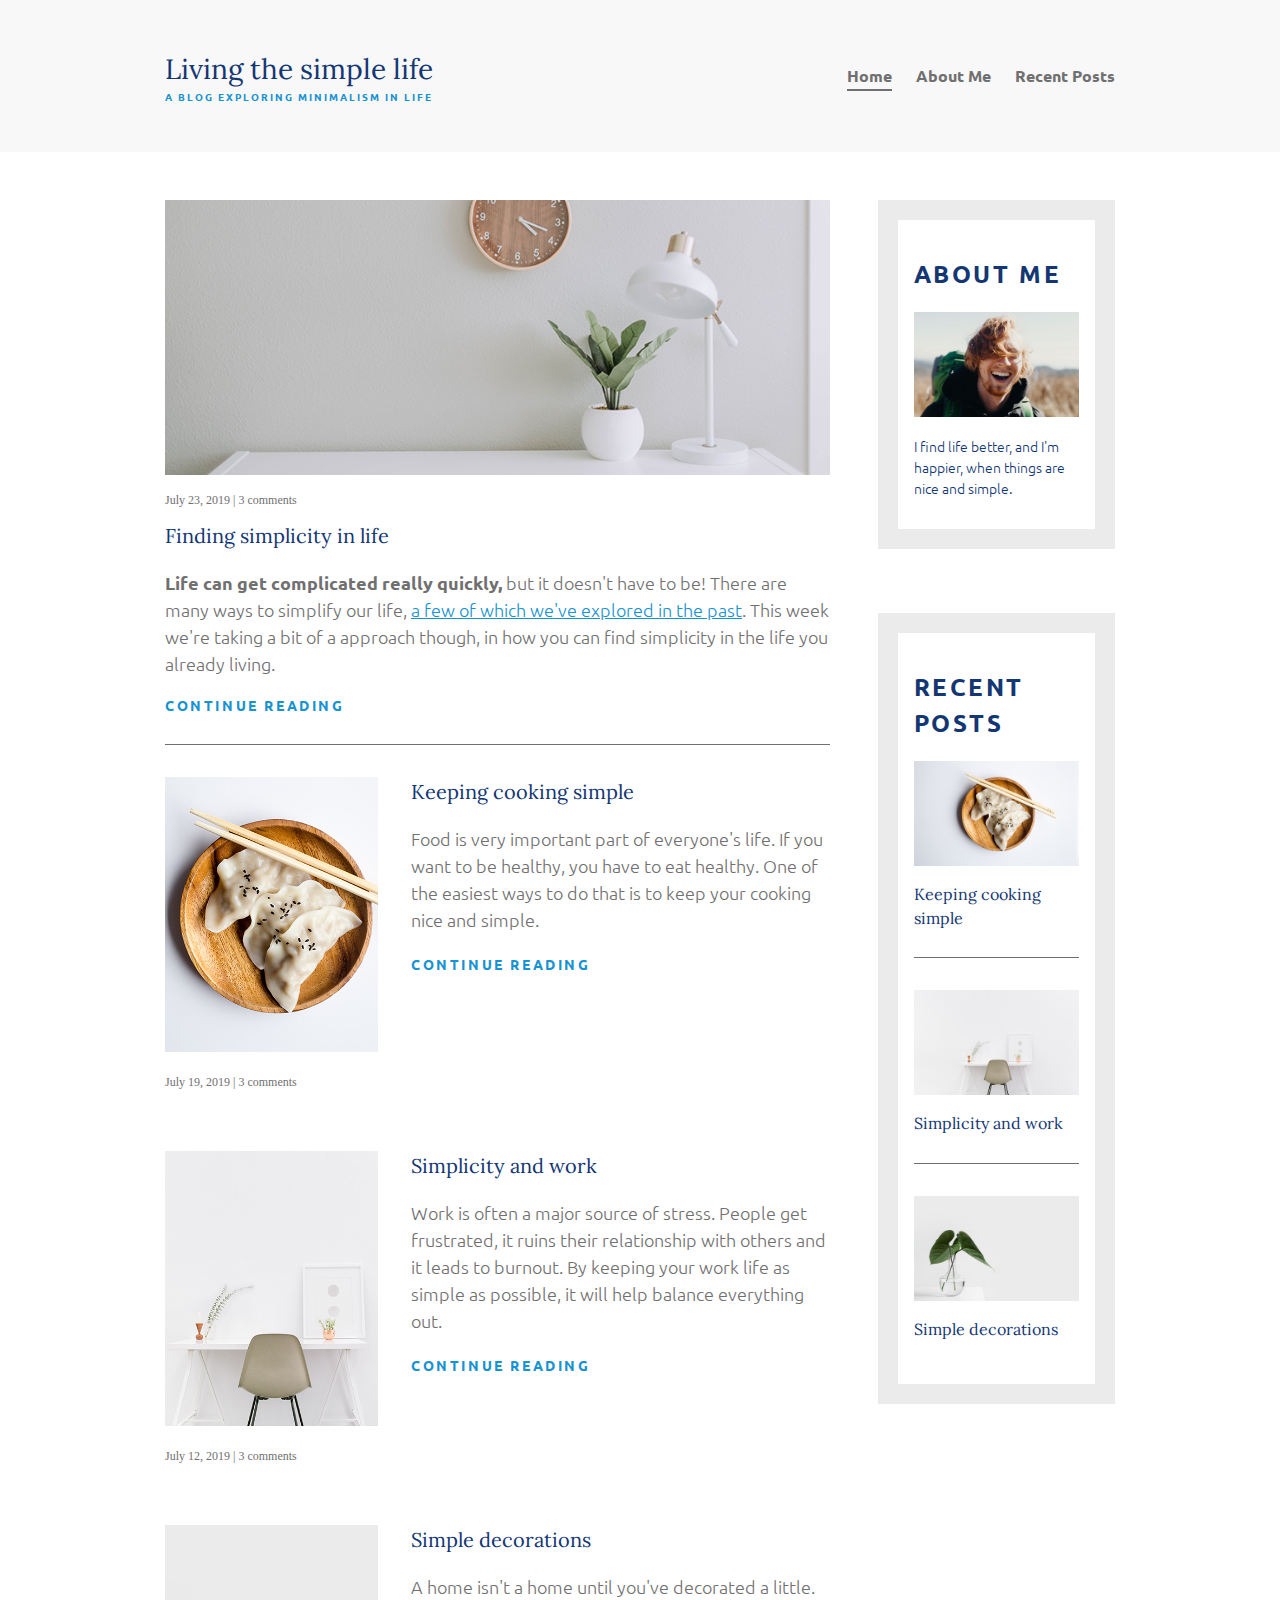
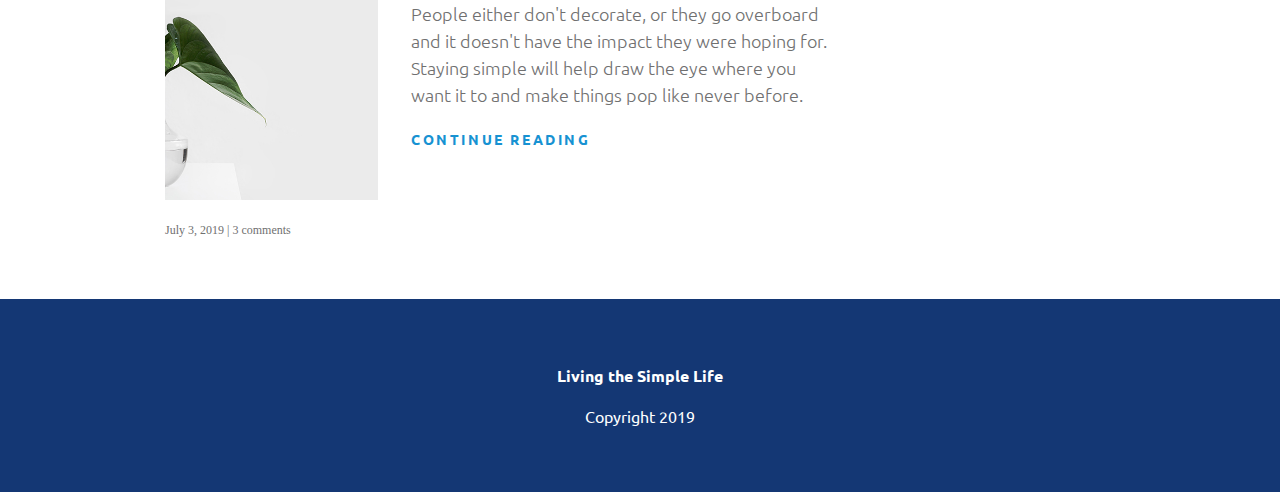
<file: index.html>
<!DOCTYPE html>
<html lang="en">
<head>
    <meta charset="UTF-8">
    <meta http-equiv="X-UA-Compatible" content="IE=edge">
    <meta name="viewport" content="width=device-width, initial-scale=1.0">
    <link rel="preconnect" href="https://fonts.gstatic.com">
    <link href="https://fonts.googleapis.com/css2?family=Lora&family=Ubuntu:wght@300;400;700&display=swap" rel="stylesheet"> 
    <link rel="stylesheet" href="css/styles.css">
    <title>Living the Simple life</title>
</head>
<body>
    <header>
        <div class="container container-flex">
            <div class="site-title">
                <h1>Living the simple life</h1>
                <p class="subtitle">A blog exploring minimalism in life</p>
            </div>
            <nav>
                <ul>
                    <li><a class="current-page" href="#">Home</a></li>
                    <li><a href="about.html">About Me</a></li>
                    <li><a href="recent-posts.html">Recent Posts</a></li>
                </ul>
            </nav>
        </div>
    </header>

    <div class="container container-flex">
        <main>
            <article class="article-featured">
                <h2 class="article-title">Finding simplicity in life</h2>
                <img class="article-image" src="img/life.jpg" alt="">
                <p class="more-info">July 23, 2019 | 3 comments</p>

                <p class="article-body"><strong>Life can get complicated really quickly,</strong> but it doesn't have to be! There are many ways to simplify our life, <a class="article-body-link" href="#">a few of which we've explored in the past</a>. This week we're taking a bit of a approach though, in how you can find simplicity in the life you already living.</p>
                <a class="read-more" href="#">Continue Reading</a>
            </article>

            <article class="article-recent">
                <div class="article-recent-main">
                    <h2 class="article-title">Keeping cooking simple</h2>
                    <p class="article-body">Food is very important part of everyone's life. If you want to be healthy, you have to eat healthy. One of the easiest ways to do that is to keep your cooking nice and simple.</p>
                    <a class="read-more" href="#">Continue Reading</a>
                </div>
                <div class="article-secondary">
                    <img class="article-image" src="img/food.jpg" alt="">
                    <p class="more-info">July 19, 2019 | 3 comments</p>
                </div>
            </article>

            <article class="article-recent">
                <div class="article-recent-main">
                    <h2 class="article-title">Simplicity and work</h2>
                    <p class="article-body">Work is often a major source of stress. People get frustrated, it ruins their relationship with others and it leads to burnout. By keeping your work life as simple as possible, it will help balance everything out.</p>
                    <a class="read-more" href="#">Continue Reading</a>
                </div>
                <div class="article-secondary">
                    <img class="article-image" src="img/work.jpg" alt="">
                    <p class="more-info">July 12, 2019 | 3 comments</p>
                </div>
            </article>

            <article class="article-recent">
                <div class="article-recent-main">
                    <h2 class="article-title">Simple decorations</h2>
                    <p class="article-body">A home isn't a home until you've decorated a little. People either don't decorate, or they go overboard and it doesn't have the impact they were hoping for. Staying simple will help draw the eye where you want it to and make things pop like never before.</p>
                    <a class="read-more" href="#">Continue Reading</a>
                </div>
                <div class="article-secondary">
                    <img class="article-image" src="img/deco.jpg" alt="">
                    <p class="more-info">July 3, 2019 | 3 comments</p>
                </div>
            </article>
        </main>

        <aside class="sidebar">
            <div class="sidebar-widget">
                <h2 class="widget-title">About me</h2>
                <img class="widget-image" src="img/about-me.jpg" alt="">
                <p class="widget-body">I find life better, and I'm happier, when things are nice and simple.</p>
            </div>
            
            <div class="sidebar-widget">
                <h2 class="widget-title">Recent Posts</h2>
                <div class="widget-recent-posts widget-border-bottom">
                    <h3 class="widget-recent-post-title">Keeping cooking simple</h3>
                    <img class="widget-image" src="img/food.jpg" alt="">
                </div>
                <div class="widget-recent-posts widget-border-bottom">
                    <h3 class="widget-recent-post-title">Simplicity and work</h3>
                    <img class="widget-image widget-image-work" src="img/work.jpg" alt="">
                </div>
                <div class="widget-recent-posts">
                    <h3 class="widget-recent-post-title">Simple decorations</h3>
                    <img class="widget-image" src="img/deco.jpg" alt="">
                </div>
            </div>
        </aside>
    </div>

    <footer>
        <p><strong>Living the Simple Life</strong></p>
        <p>Copyright 2019</p>
    </footer>
</body>
</html>
</file>
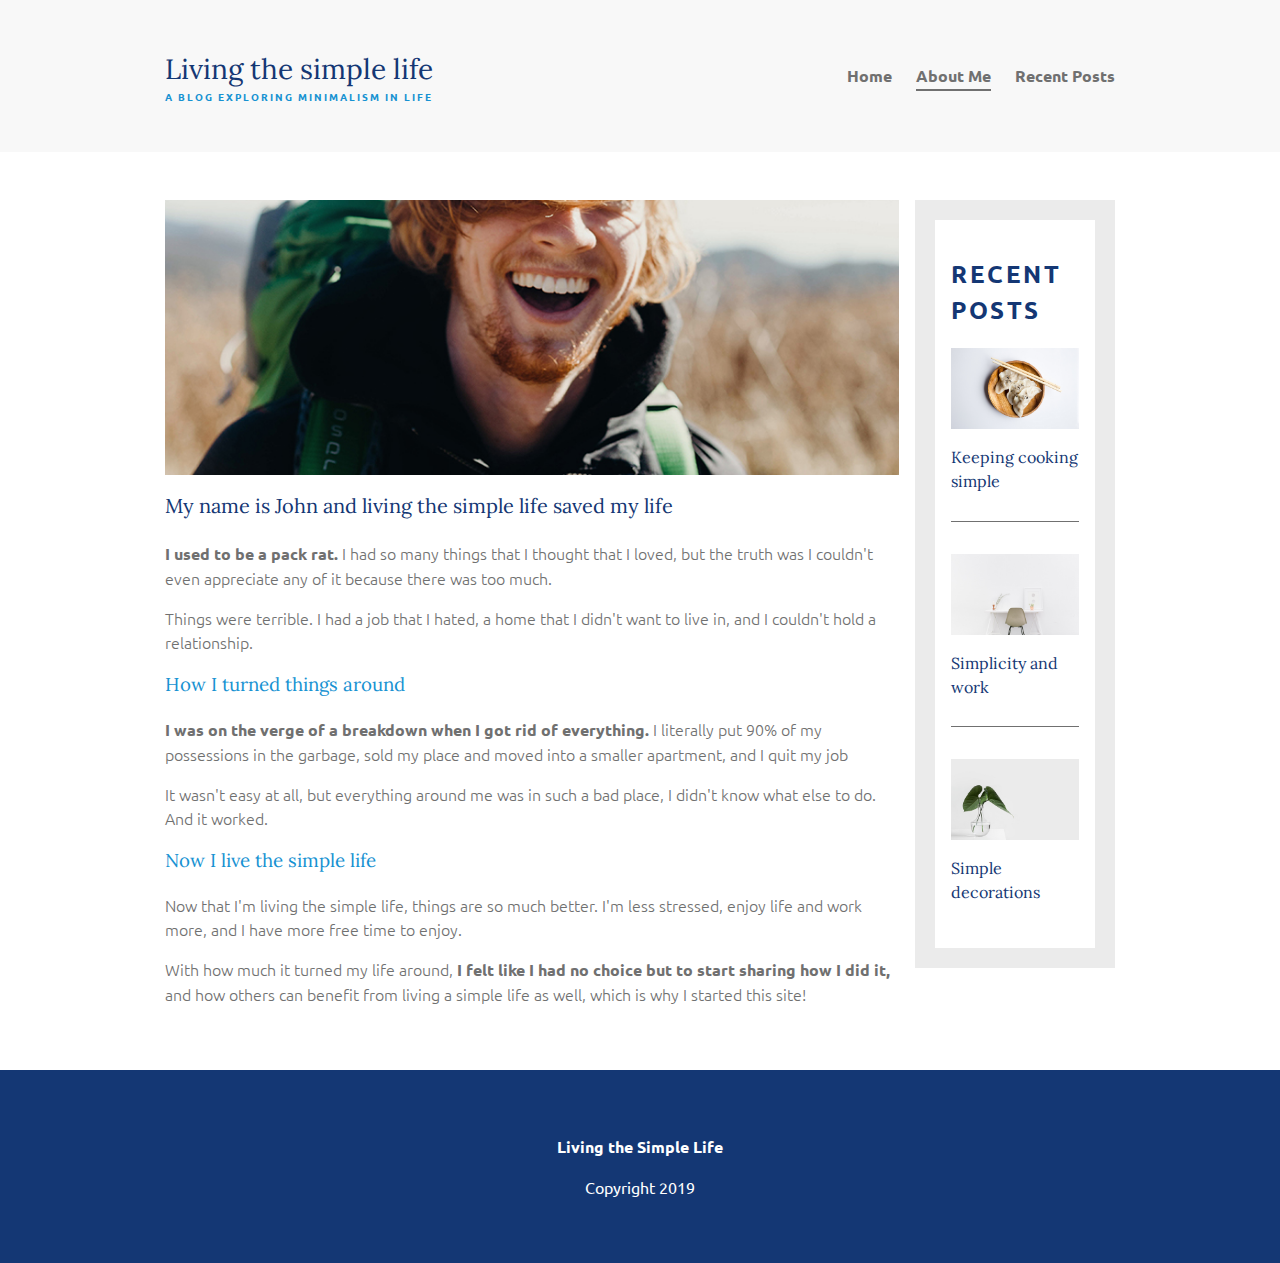
<file: about.html>
<!DOCTYPE html>
<html lang="en">
<head>
    <meta charset="UTF-8">
    <meta http-equiv="X-UA-Compatible" content="IE=edge">
    <meta name="viewport" content="width=device-width, initial-scale=1.0">
    <link rel="preconnect" href="https://fonts.gstatic.com">
    <link href="https://fonts.googleapis.com/css2?family=Lora&family=Ubuntu:wght@300;400;700&display=swap" rel="stylesheet"> 
    <link rel="stylesheet" href="css/styles.css">
    <title>Living the Simple life</title>
</head>
<body>
    <header>
        <div class="container container-flex">
            <div class="site-title">
                <h1>Living the simple life</h1>
                <p class="subtitle">A blog exploring minimalism in life</p>
            </div>
            <nav>
                <ul>
                    <li><a href="index.html">Home</a></li>
                    <li><a class="current-page" href="about.html">About Me</a></li>
                    <li><a href="recent-posts.html">Recent Posts</a></li>
                </ul>
            </nav>
        </div>
    </header>

    <div class="container container-flex">
        
                <article class="article-about-content-holder">
                    <h2 class="article-title about-title">My name is John and living the simple life saved my life</h2>
                    <img class="article-image" src="img/about-me.jpg" alt="">
                    
                    <p class="article-body article-about"><strong>I used to be a pack rat.</strong> I had so many things that I thought that I loved, but the truth was I couldn't even appreciate any of it because there was too much.</p>
                    <p class="article-body article-about">Things were terrible. I had a job that I hated, a home that I didn't want to live in, and I couldn't hold a relationship.</p>
                    
                    <h3 class="about-subtitles">How I turned things around</h3>
                    <p class="article-body article-about"><strong>I was on the verge of a breakdown when I got rid of everything.</strong> I literally put 90% of my possessions in the garbage, sold my place and moved into a smaller apartment, and I quit my job</p>
                    <P class="article-body article-about">It wasn't easy at all, but everything around me was in such a bad place, I didn't know what else to do. And it worked.</P>
                    
                    <h3 class="about-subtitles">Now I live the simple life</h3>
                    <p class="article-body article-about">Now that I'm living the simple life, things are so much better. I'm less stressed, enjoy life and work more, and I have more free time to enjoy.</p>
                    <p class="article-body article-about">With how much it turned my life around, <strong>I felt like I had no choice but to start sharing how I did it,</strong> and how others can benefit from living a simple life as well, which is why I started this site!</p>
                </article>

        <aside class="sidebar">
            <div class="sidebar-widget">
                <h2 class="widget-title">Recent Posts</h2>
                <div class="widget-recent-posts widget-border-bottom">
                    <h3 class="widget-recent-post-title">Keeping cooking simple</h3>
                    <img class="widget-image" src="img/food.jpg" alt="">
                </div>
                <div class="widget-recent-posts widget-border-bottom">
                    <h3 class="widget-recent-post-title">Simplicity and work</h3>
                    <img class="widget-image widget-image-work" src="img/work.jpg" alt="">
                </div>
                <div class="widget-recent-posts">
                    <h3 class="widget-recent-post-title">Simple decorations</h3>
                    <img class="widget-image" src="img/deco.jpg" alt="">
                </div>
            </div>
        </aside>
    </div>

    <footer>
        <p><strong>Living the Simple Life</strong></p>
        <p>Copyright 2019</p>
    </footer>
</body>
</html>
</file>
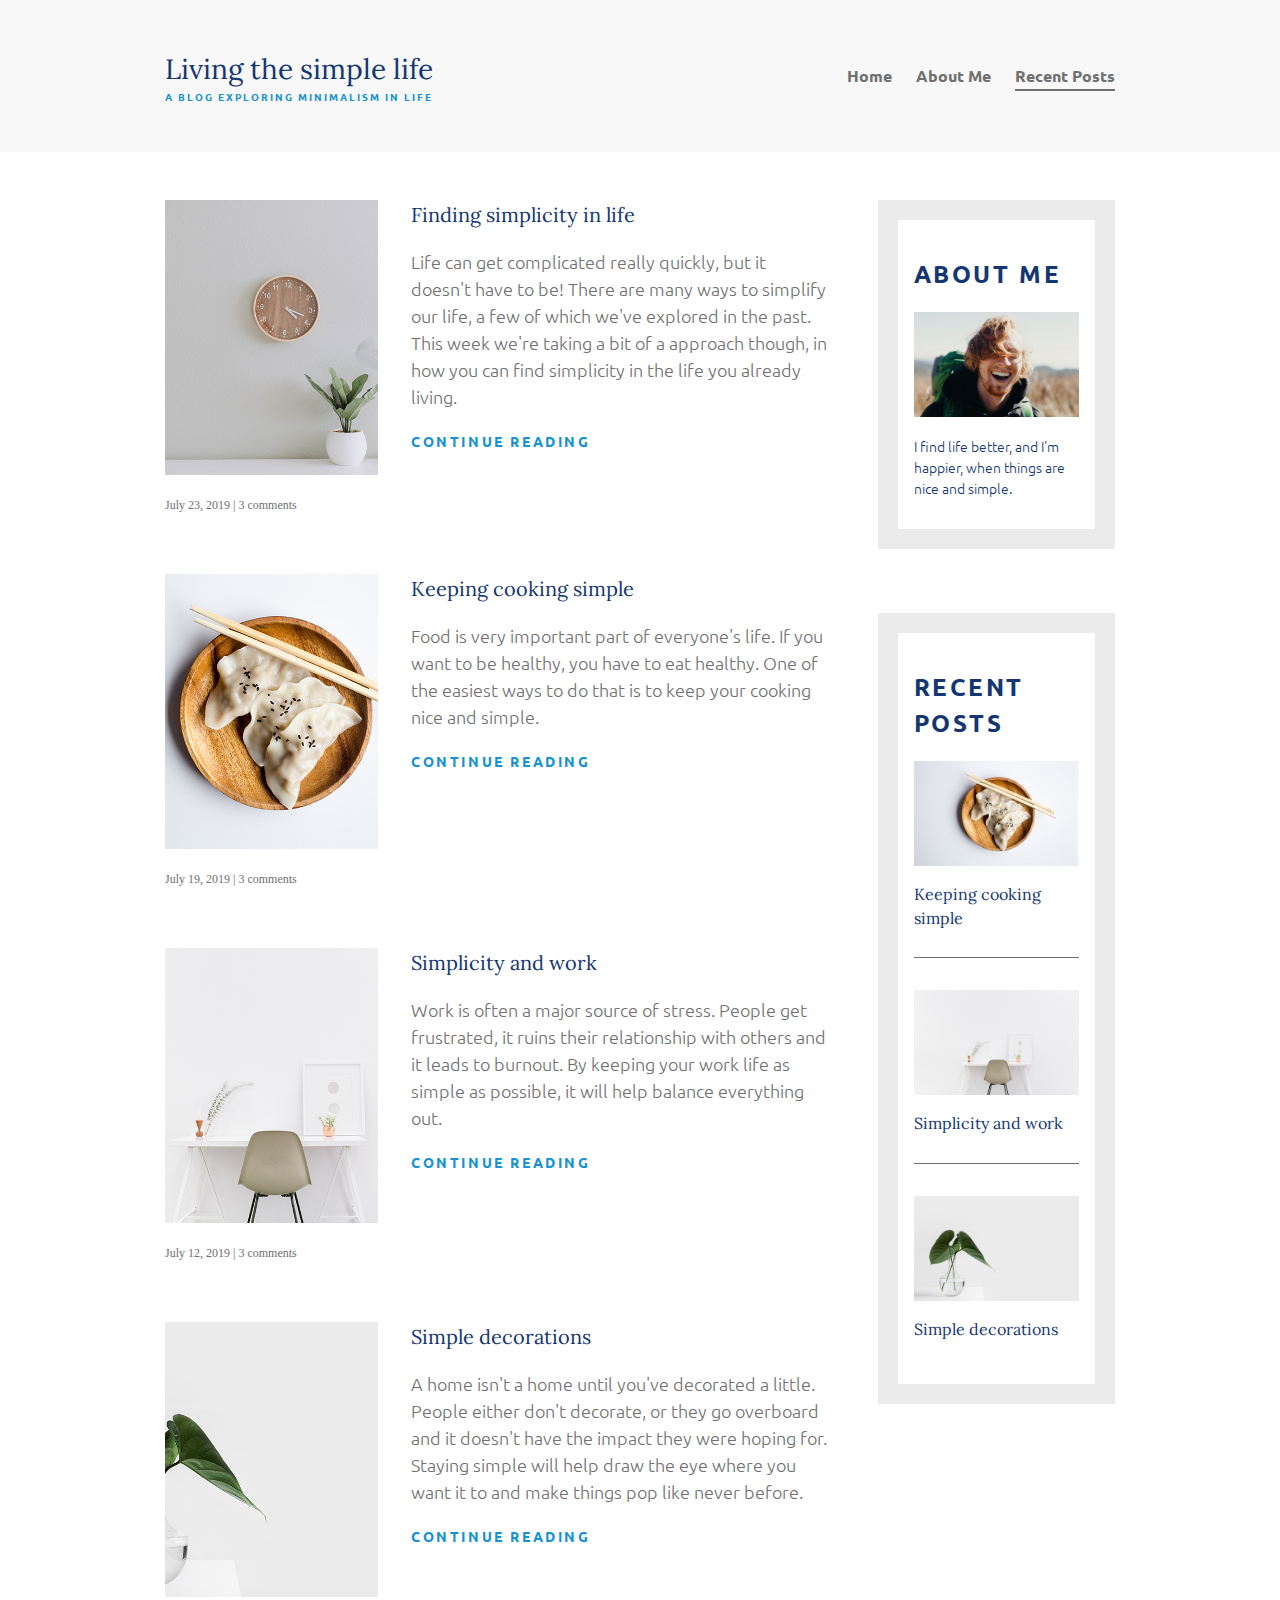
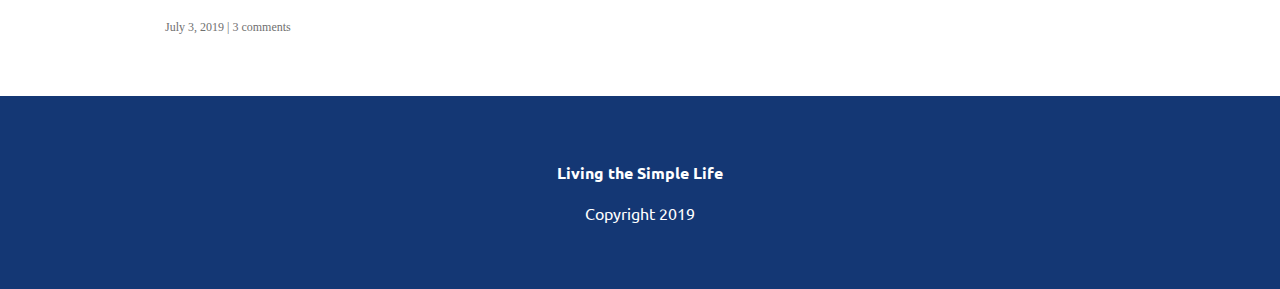
<file: recent-posts.html>
<!DOCTYPE html>
<html lang="en">
<head>
    <meta charset="UTF-8">
    <meta http-equiv="X-UA-Compatible" content="IE=edge">
    <meta name="viewport" content="width=device-width, initial-scale=1.0">
    <link rel="preconnect" href="https://fonts.gstatic.com">
    <link href="https://fonts.googleapis.com/css2?family=Lora&family=Ubuntu:wght@300;400;700&display=swap" rel="stylesheet"> 
    <link rel="stylesheet" href="css/styles.css">
    <title>Living the Simple life</title>
</head>
<body>
    <header>
        <div class="container container-flex">
            <div class="site-title">
                <h1>Living the simple life</h1>
                <p class="subtitle">A blog exploring minimalism in life</p>
            </div>
            <nav>
                <ul>
                    <li><a href="index.html">Home</a></li>
                    <li><a href="about.html">About Me</a></li>
                    <li><a class="current-page" href="#">Recent Posts</a></li>
                </ul>
            </nav>
        </div>
    </header>

    <div class="container container-flex">
        <main>
            <article class="article-recent">
                <div class="article-recent-main">
                    <h2 class="article-title">Finding simplicity in life</h2>
                    <p class="article-body">Life can get complicated really quickly, but it doesn't have to be! There are many ways to simplify our life, a few of which we've explored in the past. This week we're taking a bit of a approach though, in how you can find simplicity in the life you already living.</p>
                    <a class="read-more" href="#">Continue Reading</a>
                </div>
                <div class="article-secondary">
                    <img class="article-image" src="img/life.jpg" alt="">
                    <p class="more-info">July 23, 2019 | 3 comments</p>
                </div>
            </article>



            <article class="article-recent">
                <div class="article-recent-main">
                    <h2 class="article-title">Keeping cooking simple</h2>
                    <p class="article-body">Food is very important part of everyone's life. If you want to be healthy, you have to eat healthy. One of the easiest ways to do that is to keep your cooking nice and simple.</p>
                    <a class="read-more" href="#">Continue Reading</a>
                </div>
                <div class="article-secondary">
                    <img class="article-image" src="img/food.jpg" alt="">
                    <p class="more-info">July 19, 2019 | 3 comments</p>
                </div>
            </article>

            <article class="article-recent">
                <div class="article-recent-main">
                    <h2 class="article-title">Simplicity and work</h2>
                    <p class="article-body">Work is often a major source of stress. People get frustrated, it ruins their relationship with others and it leads to burnout. By keeping your work life as simple as possible, it will help balance everything out.</p>
                    <a class="read-more" href="#">Continue Reading</a>
                </div>
                <div class="article-secondary">
                    <img class="article-image" src="img/work.jpg" alt="">
                    <p class="more-info">July 12, 2019 | 3 comments</p>
                </div>
            </article>

            <article class="article-recent">
                <div class="article-recent-main">
                    <h2 class="article-title">Simple decorations</h2>
                    <p class="article-body">A home isn't a home until you've decorated a little. People either don't decorate, or they go overboard and it doesn't have the impact they were hoping for. Staying simple will help draw the eye where you want it to and make things pop like never before.</p>
                    <a class="read-more" href="#">Continue Reading</a>
                </div>
                <div class="article-secondary">
                    <img class="article-image" src="img/deco.jpg" alt="">
                    <p class="more-info">July 3, 2019 | 3 comments</p>
                </div>
            </article>
        </main>

        <aside class="sidebar">
            <div class="sidebar-widget">
                <h2 class="widget-title">About me</h2>
                <img class="widget-image" src="img/about-me.jpg" alt="">
                <p class="widget-body">I find life better, and I'm happier, when things are nice and simple.</p>
            </div>
            
            <div class="sidebar-widget">
                <h2 class="widget-title">Recent Posts</h2>
                <div class="widget-recent-posts widget-border-bottom">
                    <h3 class="widget-recent-post-title">Keeping cooking simple</h3>
                    <img class="widget-image" src="img/food.jpg" alt="">
                </div>
                <div class="widget-recent-posts widget-border-bottom">
                    <h3 class="widget-recent-post-title">Simplicity and work</h3>
                    <img class="widget-image widget-image-work" src="img/work.jpg" alt="">
                </div>
                <div class="widget-recent-posts">
                    <h3 class="widget-recent-post-title">Simple decorations</h3>
                    <img class="widget-image" src="img/deco.jpg" alt="">
                </div>
            </div>
        </aside>
    </div>

    <footer>
        <p><strong>Living the Simple Life</strong></p>
        <p>Copyright 2019</p>
    </footer>
</body>
</html>
</file>
<file: css/styles.css>
/*     
    font-family: 'Lora', serif;

    font-family: 'Ubuntu', sans-serif;
*/
body {
    margin: 0;
    font-family: 'ubuntu';
    color: #707070;
    line-height: 1.5;
}

img {
    max-width: 100%;
    margin-bottom: 1em;
}

strong {
    font-weight: 700;
}

/* 
============
Typography
============
*/

h1,
h2,
h3 {
    font-family: 'Lora';
    color: #143774;
}

h1 {
    font-size: 1.75rem;
    font-weight: 300;
    margin: 0;
}

.subtitle {
    font-size: .6rem;
    color: #1792D2;
    font-family: 'ubuntu';
    font-weight: 700;
    letter-spacing: 2px;
    text-transform: uppercase;

    margin: 0;
}

.article-body-link {
    color: #1792D2;
}

.article-body-link:hover,
.article-body-link:focus {
    color: #143774;
}

.more-info {
    font-size: 12px;
    font-family: 'Segoe UI';
}

.article-title {
    font-size: 1.25rem;
    font-weight: 300;
}

.read-more {
    color: #1792D2;
    font-family: 'Ubuntu';
    font-size: 14px;
    font-weight: 700;
    letter-spacing: 2.6px;
    text-transform: uppercase;
    text-decoration: none;
    margin-bottom: 2em;
}

.read-more:hover,
.read-more:focus {
    color: #143774;
}

.article-body {
    font-size: 18px;
    font-weight: 300;
}

.widget-recent-post-title {
    font-size: 16px;
    font-family: 'Lora';
    font-weight: 300;
    margin: 1em 0 1.7em;
}

.widget-title {
    font-size: 1.5rem;
    font-family: 'ubuntu';
    font-weight: 700;
    text-transform: uppercase;
    letter-spacing: 2.6px;
}

.widget-body {
    color: #143774;
    font-family: 'ubuntu';
    font-weight: 300;
    font-size: 14px;

}

/* 
============
Layout
============
*/

header {
    background: #F8F8F8;
    padding: 3em;
    text-align: center;
    margin-bottom: 3em;
}
.container {
    width: 90%;
    max-width: 950px;
    margin: 0 auto;
}

.container-flex {
    display: flex;
    flex-direction: column;
    justify-content: space-between;
}


@media (min-width: 725px) {
    .container-flex {
        display: flex;
        flex-direction: row;
    }

    main {
        width: 70%;
        justify-content: space-between;
    }

    aside {
        width: 25%;
        min-width: 200px;
        margin-left: 1em;
    }
}

/* 
============
Navigation
============
*/

nav ul {
    display: flex;
    list-style: none;
    font-family: 'ubuntu';
    font-weight: 700;
    padding: 0;

}

nav li {
    margin-left: 1.5em;
}

nav a {
    text-decoration: none;
    color: #707070;
    padding-bottom: .2em;
}

nav a:hover,
nav a:focus {
    color: #1792D2;
}

.current-page {
    border-bottom: 2px solid #707070;
}

.current-page:hover,
.current-page:focus {
    color: #707070;
}

@media (max-width: 725px) {
    nav ul {
        flex-direction: column;
    }

    nav li {
        margin: .5em;
    }
}

/* 
===========
Articles
===========
*/

.article-featured {
    border-bottom: 1px solid #707070;
    display: flex;
    flex-direction: column;
    margin-bottom: 2em;
}

.article-image {
    order: -2;
}

.more-info {
    order: -1;
    margin: 0;
    margin-bottom: 1em;
}

.article-title {
    margin: 0;
}

.article-recent {
    display: flex;
    flex-direction: column;
    justify-content: space-between;
}

.article-secondary {
    order: -1;
}

.article-recent-main {
    margin-bottom: 3em;
}

.about-title {
    margin-bottom: 1em;
}

.about-subtitles {
    font-weight: 300;
    color: #1792D2;
    margin: 0;
    margin-bottom: 1em;
}

.article-about {
    font-size: 1rem;
    margin: 0;
    margin-bottom: 1em;
}

.article-about-content-holder {
    margin: 0;
    margin-bottom: 3em;
    display: flex;
    flex-direction: column;
}

@media (min-width: 725px) {

    .article-recent {
        display: flex;
        flex-direction: row;
        justify-content: space-between;
    }

    .article-recent-main {
        width: 63%;

    }

    .article-secondary {
        width: 32%;
        margin-bottom: 3em;
        margin-right: 1em;
    }

    .article-image {
        width: 100%;
        height: 275px;
        object-fit: cover;
        object-position: bottom;
    }
}

/*
=================
Sidebar/Widget
=================
*/

.sidebar-widget {
    border: 20px solid #EBEBEB;
    padding: 1em;
    margin-bottom: 4em;
}

.widget-recent-posts {
    display: flex;
    flex-direction: column;
}

.widget-image {
    order: -1;
    margin-bottom: 0;
}

.widget-border-bottom {
    border-bottom: 1px solid #707070;
    margin-bottom: 2em;
}

@media (max-width:725px) {

    .widget-image {
        width: 100%;
        height: 150px;
        object-fit: cover;
    }
    
    .widget-image-work {
        object-position: bottom;
    }
}

/* 
==========
Footer
========== 
*/

footer {
    background: #143774;
    padding: 3em;
    text-align: center;
    color: #FFFFFF;
}
</file>
